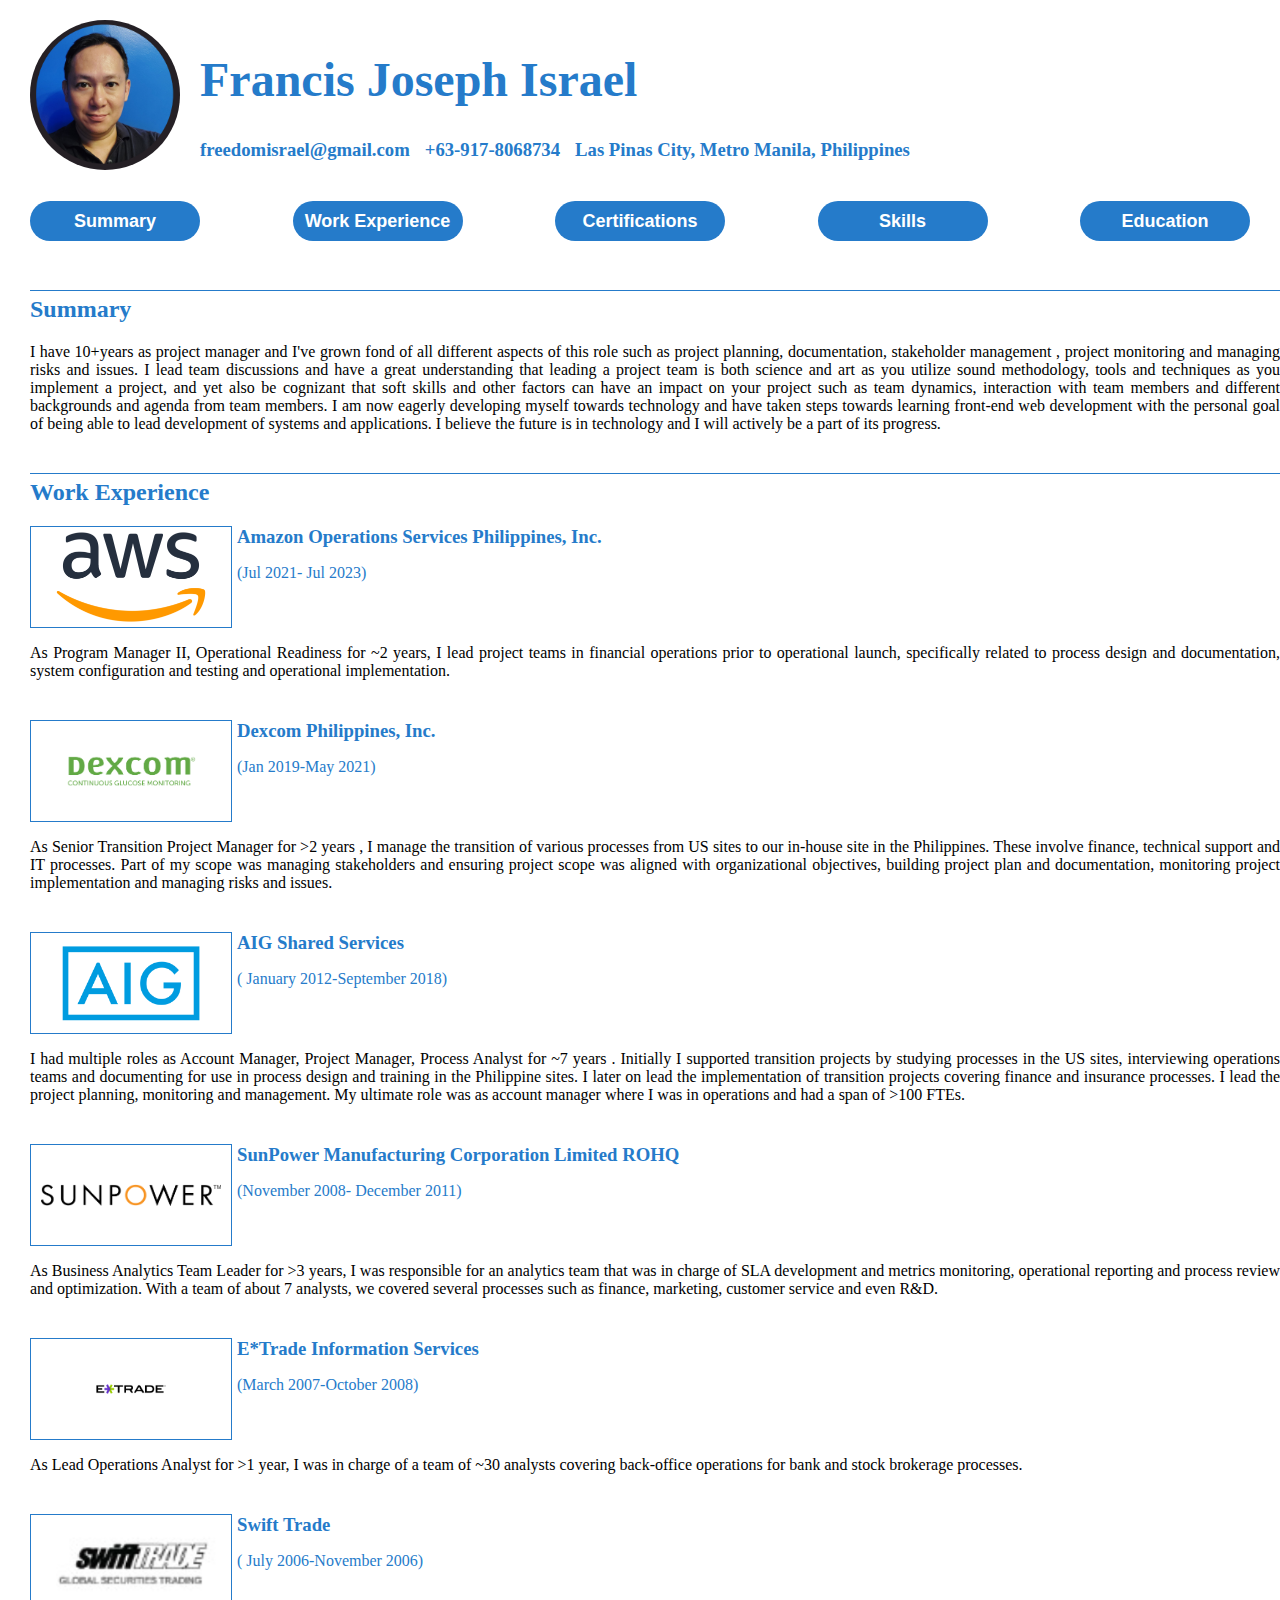
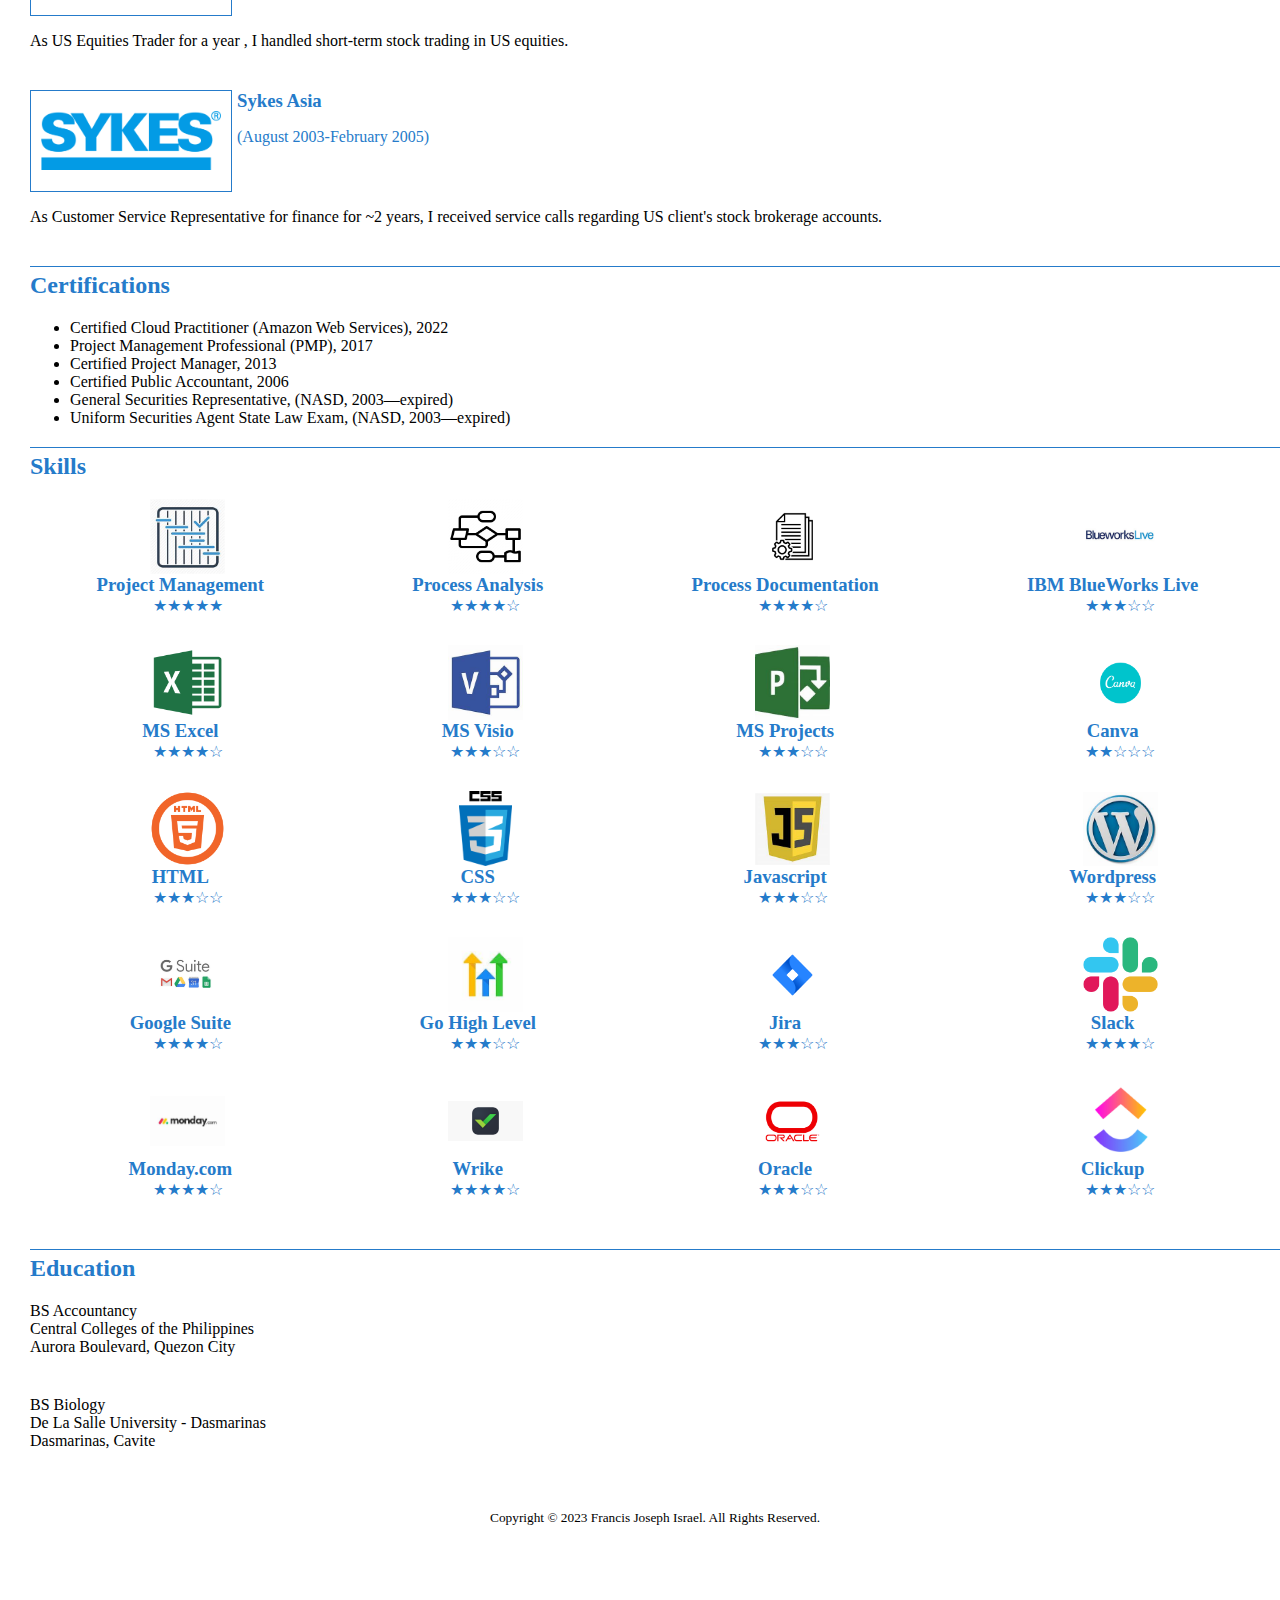
<file: index.html>
<!DOCTYPE html>
<html lang="en">
  <head>
    <meta charset="UTF-8">
    <meta name="viewport" content="width=device-width, initial-scale=1.0">
    <title>My Resume</title>
    <link rel="stylesheet" href="styles.css"> 
  </head>

  <body>

    <nav class="ulo">

      <div class="container">

        <img class="pic1" src="./images/ProfilePic.png">

        <div>

          <h1>Francis Joseph Israel</h1>

          <div class="container">
            <h3>freedomisrael@gmail.com</h3>
            <h3>+63-917-8068734</h3>
            <h3>Las Pinas City, Metro Manila, Philippines</h3>
          </div>

        </div>         

      </div>

      <div class="butones">

        <a href="#summary"><button class="butones1">Summary</button></a>

        <a href="#work"><button class="butones1">Work Experience</button></a>

        <a href="#certifications"><button class="butones1">Certifications</button></a>

        <a href="#skills"><button class="butones1">Skills</button></a>

        <a href="#education"><button class="butones1">Education</button></a>    

      </div>

    </nav>  
      
    <div class="katawan">
      <h2 id="summary">Summary</h2>

          <p class="blocker">
            I have 10+years as project manager and I've grown fond of all different aspects of this role such as project planning, documentation, stakeholder management , project monitoring and managing risks and issues. I lead team discussions and have a great understanding that leading a project team is both science and art as you utilize sound methodology, tools and techniques as you implement a project, and yet also be cognizant that soft skills and other factors can have an impact on your project such as team dynamics, interaction with team members and different backgrounds and agenda from team members.
            I am now eagerly developing myself towards technology and have taken steps towards learning front-end web development with the personal goal of being able to lead development of systems and applications. I believe the future is in technology and I will actively be a part of its progress.
          </p>
    
      <h2 id="work">Work Experience</h2>

            
            <div class="company">

              <div class="logobox"><img src="images/AWS-Logo.png" alt="" class="logo"></div>
        
              <div>

                <h3>Amazon Operations Services Philippines, Inc.</h3>
                <p class="par">(Jul 2021-
                Jul 2023)</p>
              </div>
          
            </div>
      
            <p class="blocker">
            As Program Manager II, Operational Readiness for ~2 years, I lead project teams in financial operations prior to operational launch,
            specifically related to process design and documentation, system configuration
            and testing and operational implementation.
            </p>
  
            <div class="company">

              <div class="logobox">
                <img src="images/LogoDexcom.png" alt="" class="logo">
              </div>
        
              <div>

                <h3>Dexcom Philippines, Inc.</h3>
                <p class="par">(Jan 2019-May 2021)</p>
              </div>
          
            </div>
      
            <p class="blocker">
            As Senior Transition Project Manager for >2 years , I
            manage the transition of various processes from US sites to our in-house site in
            the Philippines. These involve finance, technical support and IT processes. Part
            of my scope was managing stakeholders and ensuring project scope was
            aligned with organizational objectives, building project plan and documentation,
            monitoring project implementation and managing risks and issues.
            </p>
  
            <div class="company">
              <div class="logobox"><img src="images/AIG-logo.png" alt="" class="logo"></div>
        
              <div>
              <h3>AIG Shared Services</h3>
              <p class="par">( January 2012-September 2018)</p>
              </div>
          
            </div>
      
            <p class="blocker">
            I had multiple roles as Account Manager, Project Manager, Process
            Analyst for ~7 years . Initially I supported
            transition projects by studying processes in the US sites, interviewing
            operations teams and documenting for use in process design and training in
            the Philippine sites. I later on lead the implementation of transition projects
            covering finance and insurance processes. I lead the project planning,
            monitoring and management. My ultimate role was as account manager where I
            was in operations and had a span of >100 FTEs.
            </p>
  
            <div class="company">
              <div class="logobox">
                <img src="images/spwr.png" alt="" class="logo">
              </div>
        
              <div>

                <h3>SunPower Manufacturing Corporation Limited ROHQ</h3>
                <p class="par">(November 2008-
                December 2011)</p>
              </div>
          
            </div>
      
            <p class="blocker">
            As Business Analytics Team Leader for >3 years, I was responsible for an analytics team that was in charge of SLA development and metrics monitoring, operational reporting and process review and optimization. With a team of about 7 analysts, we covered several processes such as finance, marketing, customer service and even R&D. 
            </p>
  
            <div class="company">
              <div class="logobox"><img src="images/etradeLogo.png" alt="" class="logo"></div>
        
              <div>
                <h3>E*Trade Information Services</h3>  
                <p class="par">(March 2007-October 2008)</p>    
              </div>
          
            </div>
      
            <p class="blocker">
            As Lead Operations Analyst for >1 year, I was in
            charge of a team of ~30 analysts covering back-office operations for bank and stock brokerage processes.
            </p>
  
            <div class="company">
              <div class="logobox"><img src="images/swifttrade.png" alt="" class="logo"></div>
        
              <div>
                <h3>Swift Trade</h3>
                <p class="par">( July 2006-November 2006)</p>
              </div>      
            </div>
      
            <p class="blocker">
            As US Equities Trader for a year , I handled short-term stock trading in US equities.
            </p>
  
            <div class="company">
              <div class="logobox"><img src="images/sykes.png" alt="" class="logo"></div>
      
              <div>
                <h3>Sykes Asia</h3>
                <p class="par">(August
                2003-February 2005)</p>
              </div>
        
            </div>
    
    
            <p class="blocker">
            As Customer Service Representative for finance for ~2 years, I received service calls regarding US client's stock
            brokerage accounts.
            </p>
    
  
      <h2 id="certifications">Certifications</h2>
  
        <ul>
        <li>Certified Cloud Practitioner (Amazon Web Services), 2022</li>
        <li>Project Management Professional (PMP), 2017</li>
        <li>Certified Project Manager, 2013</li>
        <li>Certified Public Accountant, 2006</li>
        <li>General Securities Representative, (NASD, 2003—expired)</li>
        <li>Uniform Securities Agent State Law Exam, (NASD, 2003—expired)</li>
        </ul>
  
      <h2 id="skills">Skills</h2>
  
        <div class="skillscontainer">
          <div class="skillbox">
            <img src="images/projectmanagement.jpg" alt="" class="skillicon">
            <h3>Project Management</h3>
            <span class="star">&starf;&starf;&starf;&starf;&starf;</span>
          </div>
  
          <div class="skillbox">
            <img src="images/processanalysis.png" alt="" class="skillicon">
            <h3>Process Analysis</h3>
            <span class="star">&starf;&starf;&starf;&starf;&star;</span>
          </div>
  
          <div class="skillbox">
            <img src="images/processdocumentation.jpg" alt="" class="skillicon">
            <h3>Process Documentation</h3>
            <span class="star">&starf;&starf;&starf;&starf;&star;</span>
          </div>
  
          <div class="skillbox">
            <img src="images/blueworks.jpg" alt="" class="skillicon">
            <h3>IBM BlueWorks Live</h3>
            <span class="star">&starf;&starf;&starf;&star;&star;</span>
          </div>
  
          <div class="skillbox">
            <img src="images/excel.png" alt="" class="skillicon">
            <h3>MS Excel</h3>
            <span class="star">&starf;&starf;&starf;&starf;&star;</span>
          </div>
  
          <div class="skillbox">
            <img src="images/visio.jpg" alt="" class="skillicon">
            <h3>MS Visio</h3>
            <span class="star">&starf;&starf;&starf;&star;&star;</span>
          </div>
  
          <div class="skillbox">
            <img src="images/msprojects.jpg" alt="" class="skillicon">
            <h3>MS Projects</h3>
            <span class="star">&starf;&starf;&starf;&star;&star;</span>
          </div>
  
          <div class="skillbox">
            <img src="images/canva.png" alt="" class="skillicon">
            <h3>Canva</h3>
            <span class="star">&starf;&starf;&star;&star;&star;</span>
          </div>
  
          <div class="skillbox">
            <img src="images/html.png" alt="" class="skillicon">
            <h3>HTML</h3>
            <span class="star">&starf;&starf;&starf;&star;&star;</span>
          </div>
  
          <div class="skillbox">
            <img src="images/css.png" alt="" class="skillicon">
            <h3>CSS</h3>
            <span class="star">&starf;&starf;&starf;&star;&star;</span>
          </div>
  
          <div class="skillbox">
            <img src="images/javascript.jpg" alt="" class="skillicon">
            <h3>Javascript</h3>
            <span class="star">&starf;&starf;&starf;&star;&star;</span>
          </div>
  
          <div class="skillbox">
            <img src="images/wordpress.jpg" alt="" class="skillicon">
            <h3>Wordpress</h3>
            <span class="star">&starf;&starf;&starf;&star;&star;</span>
          </div>
  
          <div class="skillbox">
            <img src="images/gsuite.png" alt="" class="skillicon">
            <h3>Google Suite</h3>
            <span class="star">&starf;&starf;&starf;&starf;&star;</span>
          </div>
  
          <div class="skillbox">
            <img src="images/ghl.jpg" alt="" class="skillicon">
            <h3>Go High Level</h3>
            <span class="star">&starf;&starf;&starf;&star;&star;</span>
          </div>
  
          <div class="skillbox">
            <img src="images/Jira-Emblem.png" alt="" class="skillicon">
            <h3>Jira</h3>
            <span class="star">&starf;&starf;&starf;&star;&star;</span>
          </div>
  
          <div class="skillbox">
            <img src="images/slack.png" alt="" class="skillicon">
            <h3>Slack</h3>
            <span class="star">&starf;&starf;&starf;&starf;&star;</span>
          </div>
  
          <div class="skillbox">
            <img src="images/monday.jpg" alt="" class="skillicon">
            <h3>Monday.com</h3>
            <span class="star">&starf;&starf;&starf;&starf;&star;</span>
          </div>
  
          <div class="skillbox">
            <img src="images/wrike.png" alt="" class="skillicon">
            <h3>Wrike</h3>
            <span class="star">&starf;&starf;&starf;&starf;&star;</span>
          </div>
  
          <div class="skillbox">
            <img src="images/oracle.png" alt="" class="skillicon">
            <h3>Oracle</h3>
            <span class="star">&starf;&starf;&starf;&star;&star;</span>
          </div>
  
          <div class="skillbox">
            <img src="images/clickup-logo.jpeg" alt="" class="skillicon">
            <h3>Clickup</h3>
            <span class="star">&starf;&starf;&starf;&star;&star;</span>
          </div> 
  
        </div>
    
      
      

        <h2 id="education">Education</h2>
          <p>
            BS Accountancy<br>
            Central Colleges of the Philippines<br>
            Aurora Boulevard,  Quezon City<br>
          </p>
      
          <p>
            BS Biology<br>
            De La Salle University - Dasmarinas<br>
            Dasmarinas, Cavite<br>
          </p>
    
   
      <br>

        <footer class="paa">
            <small>
              Copyright &copy 2023 Francis Joseph Israel. All Rights Reserved.
            </small>
        </footer>

    </div> 

    
       
  </body>


  


</html>
</file>
<file: styles.css>
html{
  scroll-behavior:smooth;
  scroll-padding-top:270px;
}

body{
  margin:20px 30px;
  margin-bottom:750px;  
  
}

nav{
  background-color:white;
}

.katawan{
  position:absolute;
  background-color:white;
  margin-top:250px;
  }


.pic1{
  height:150px; 
  width:150px; 
  border-radius:50%;
  margin-right:20px;}

.container{
  display:flex;
  justify-content:start;
  align-items:space-between;
  margin:20px 0;
}

h1{
  font-size:xxx-large;
  font-weight:bold;
  color: rgb(37,123,202)}

h2{
  color: rgb(37,123,202);
  border-top:1px rgb(37,123,202)solid;
  padding-top:5px;
  position:relative;
  }

.star{
    color: rgb(37,123,202);
    margin-top:none;}

.logo{
  height:90px;
  width:180px;
  margin-bottom:0;
  object-fit:contain;
}

.logobox{
  height:100px;
  width:200px;
  border:1px rgb(37,123,202) solid;
  display:flex;
  justify-content:center;
  align-items:center;
  margin-right:5px;
}

h3{
  margin-top:0;
  color:rgb(37,123,202) ;
  margin-bottom:0;
  margin-right:15px;
}

p{
  margin-bottom:40px;
}

.par{
  color:rgb(37,123,202);
}

.company{
  display:flex;
  align-items:start;
}

.skillscontainer{
  display:grid;
  grid-template-columns: auto auto auto auto;
}

.skillbox{
  margin-bottom:30px;
  display:flex;
  flex-direction:column;
  justify-content:center;
  align-items:center;
}

.skillicon{
  height:75px;
  width:75px;
  object-fit:contain;
}

.blocker{
  text-align:justify;
}

.paa{
  text-align:center;
  margin-bottom:100px;}

.butones1{
  
  height:40px;
  width:170px;
  background-color:rgb(37,123,202);
  border:none;
  color:white;
  font-weight:bold;
  font-size:large;
  border-radius:20px;
}

.butones1:hover{
  background-color:white;
  color:rgb(37,123,202);
  border:1px rgb(37,123,202) solid;
}

.butones1:active{
  background-color:white;
  color:rgb(37,123,202);
  border:1px rgb(37,123,202) solid;
}

.butones{
  display:flex;
  margin-top:15px;
  justify-content:space-between;
}

.ulo{
  background-color:none;
  position:fixed;
  top:0;
  left:0;
  right:0;
  z-index:10;
  padding:0px 30px;
  padding-bottom:5px;
  margin-bottom:5px;
}
</file>
